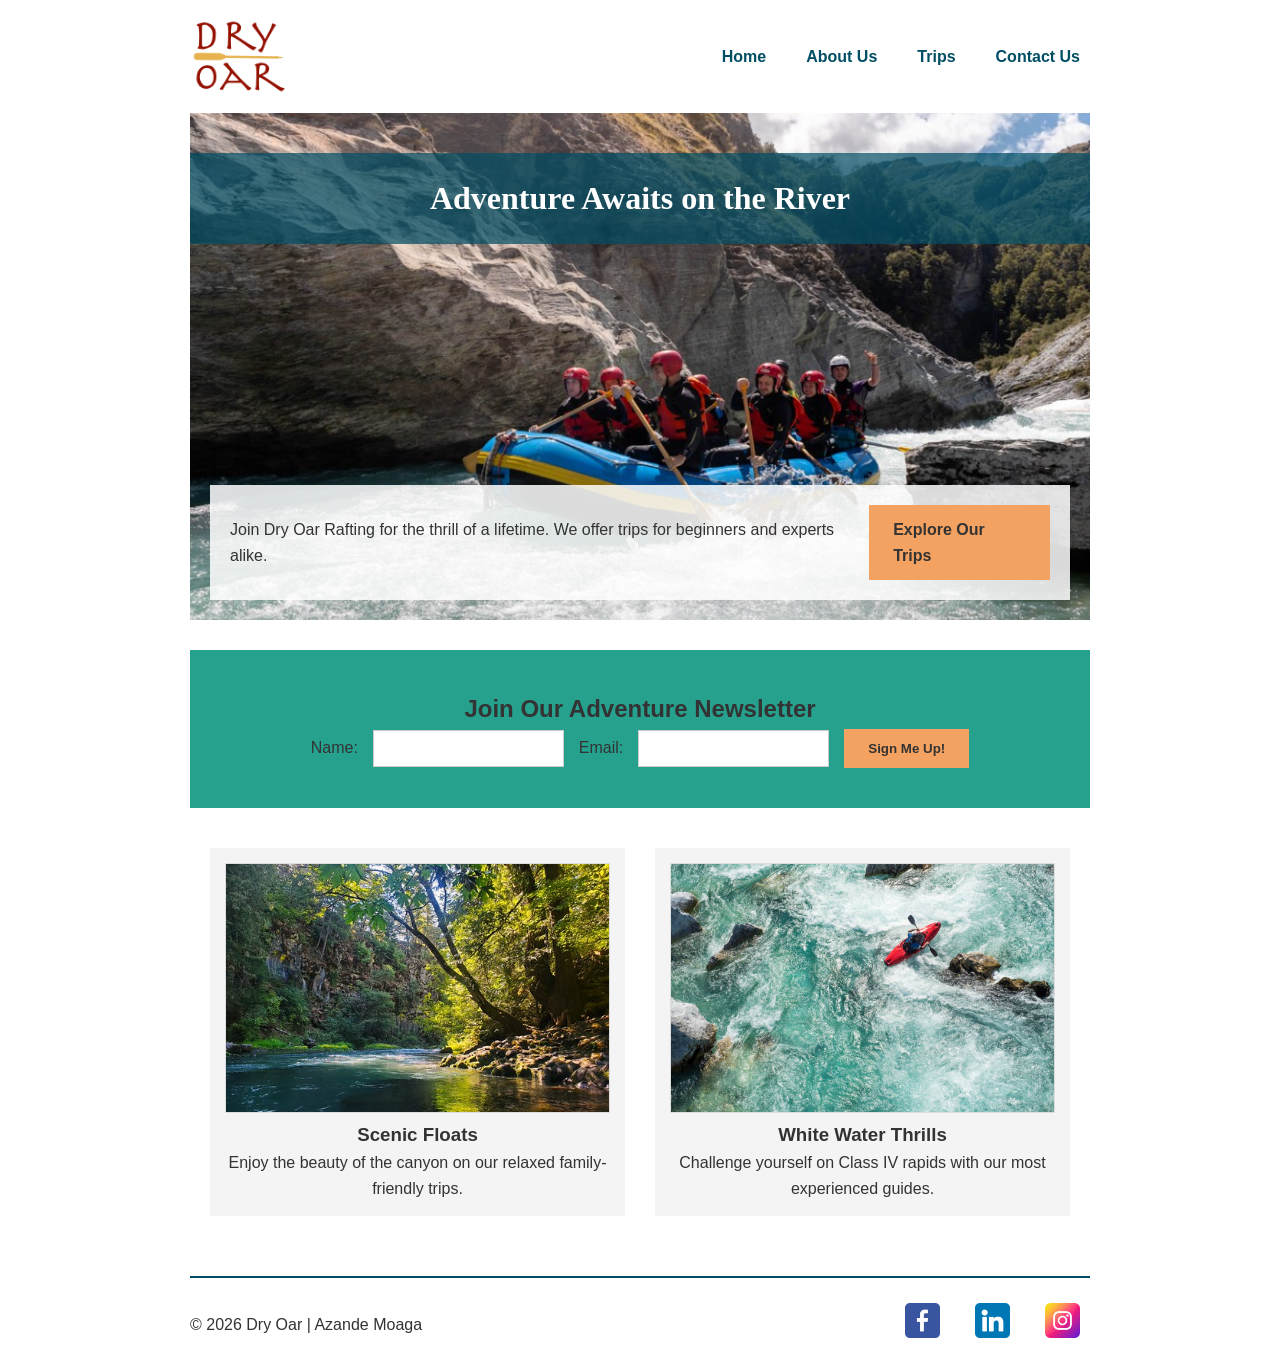
<file: wwr/index.html>
<!DOCTYPE html>
<html lang="en-US">

<head>
    <meta charset="UTF-8">
    <meta name="viewport" content="width=device-width, initial-scale=1.0">
    <title>Home | Dry Oar Rafting Co.</title>
    <meta name="description"
      content="Welcome to Dry Oar Rafting. Experience the best white water rafting adventures with expert guides. Sign up for our newsletter today!">
    <meta name="author" content="Azande Moaga">
    <link rel="stylesheet" href="styles/rafting.css">
</head>

<body>
    <header>
        <img src="images/z-dryoarlogo.png" alt="Dry Oar Logo">
        <nav>
            <ul>
                <li><a href="index.html">Home</a></li>
                <li><a href="about.html">About Us</a></li>
                <li><a href="trips.html">Trips</a></li>
                <li><a href="contact.html">Contact Us</a></li>
            </ul>
        </nav>
    </header>
    <main>
        <div class="hero">
            <img src="images/hero-home.jpg" alt="Rafting down a massive rapid">
            <h1>Adventure Awaits on the River</h1>
            <article>
                <p>Join Dry Oar Rafting for the thrill of a lifetime. We offer trips for beginners
                    and experts alike.</p>
                <a href="trips.html" class="btn-cta">Explore Our Trips</a>
            </article>
        </div>

        <section class="newsletter">
            <h2>Join Our Adventure Newsletter</h2>
            <form>
                <label for="name">Name:</label>
                <input type="text" id="name" name="name" required>
                <label for="email">Email:</label>
                <input type="email" id="email" name="email" required>
                <button type="submit" class="btn-cta">Sign Me Up!</button>
            </form>
        </section>

        <section class="home-grid">
            <div class="grid-card">
                <img src="images/scenic-river.jpg" alt="Calm river view">
                <h3>Scenic Floats</h3>
                <p>Enjoy the beauty of the canyon on our relaxed family-friendly trips.</p>
            </div>
            <div class="grid-card">
                <img src="images/white-water.jpg" alt="Raft hitting a big wave">
                <h3>White Water Thrills</h3>
                <p>Challenge yourself on Class IV rapids with our most experienced guides.</p>
            </div>
        </section>
    </main>
    <footer>
        <p>&copy; 2026 Dry Oar | Azande Moaga</p>
        <nav class="socialmedia">
            <a href="https://facebook.com"><img src="images/facebook_3536394.png"
                  alt="Facebook"></a>
            <a href="https://linkedin.com"><img src="images/linkedin_3536505.png"
                  alt="LinkedIn"></a>
            <a href="https://instagram.com"><img src="images/instagram_3955027.png"
                  alt="Instagram"></a>
        </nav>
    </footer>
</body>

</html>
</file>
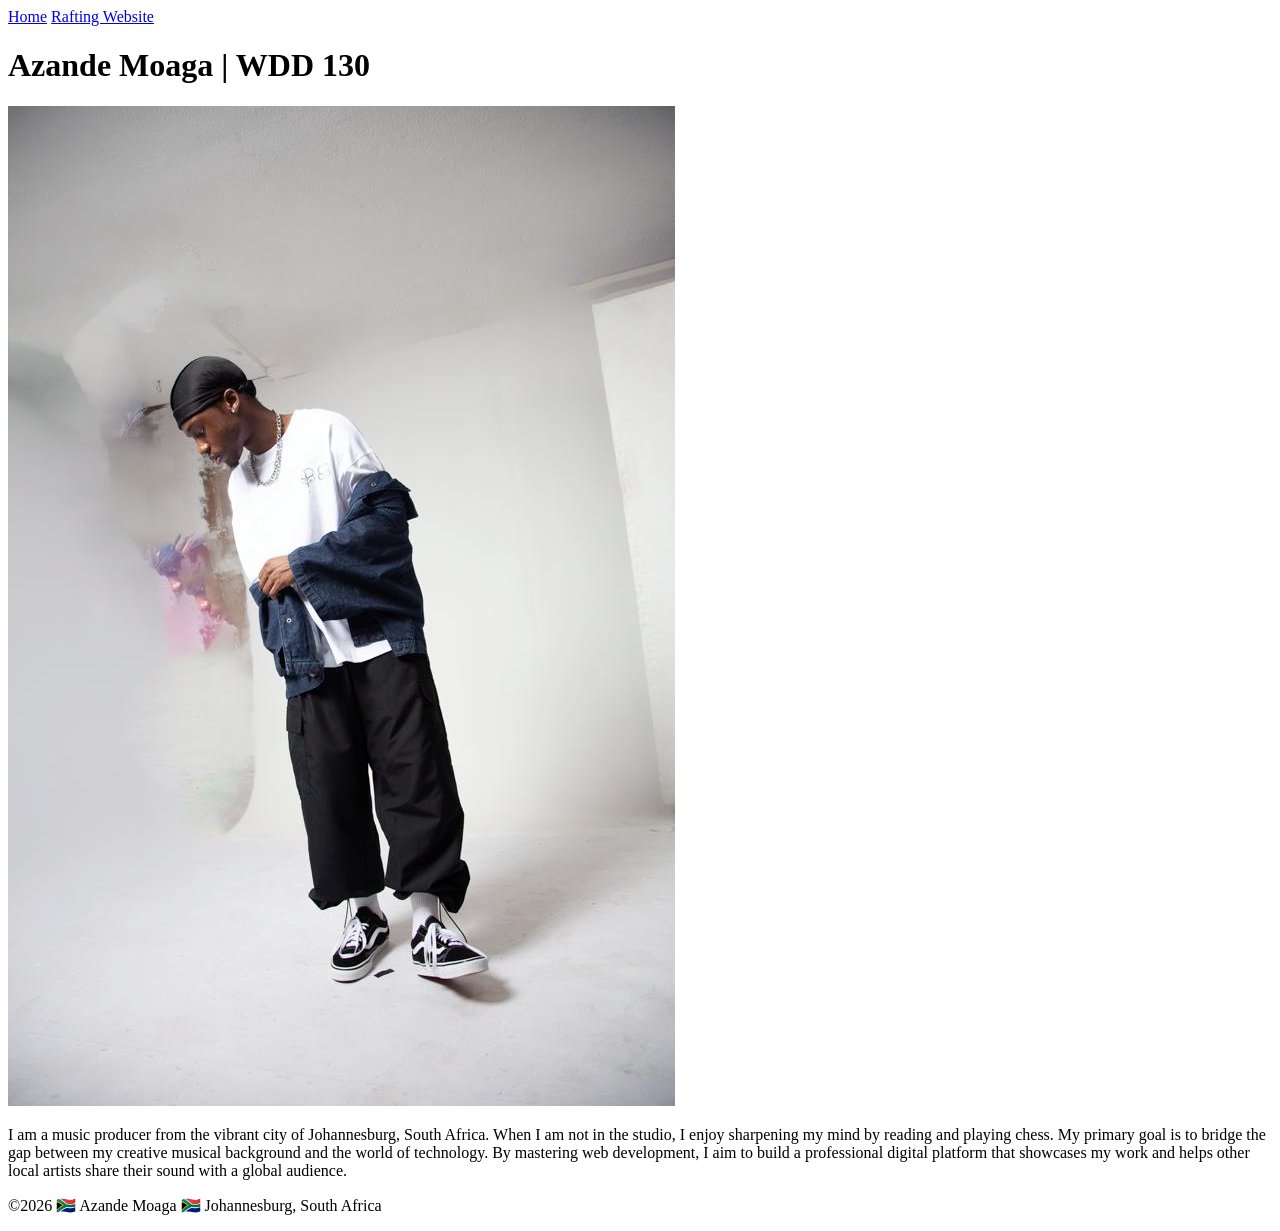
<file: week01/first-page.html>
<!DOCTYPE html>
<html lang="en-US">

<head>
    <meta charset="utf-8">
    <meta name="viewport" content="width=device-width,initial-scale=1.0">
    <title>Azande Moaga | WDD 130</title>
</head>

<body>
    <header>
        <nav>
            <a href="#">Home</a>
            <a href="../wwr/index.html">Rafting Website</a>
        </nav>
    </header>

    <main>
        <h1>Azande Moaga | WDD 130</h1>


        <img src="images/azande.jpg" alt="Azande Moaga" width="667">

        <p>
            I am a music producer from the vibrant city of Johannesburg, South Africa.
            When I am not in the studio, I enjoy sharpening my mind by reading and
            playing chess. My primary goal is to bridge the gap between my creative
            musical background and the world of technology. By mastering web development,
            I aim to build a professional digital platform that showcases my work
            and helps other local artists share their sound with a global audience.
        </p>
    </main>

    <footer>
        <p>&copy;2026 🇿🇦 Azande Moaga 🇿🇦 Johannesburg, South Africa</p>
    </footer>
</body>

</html>
</file>
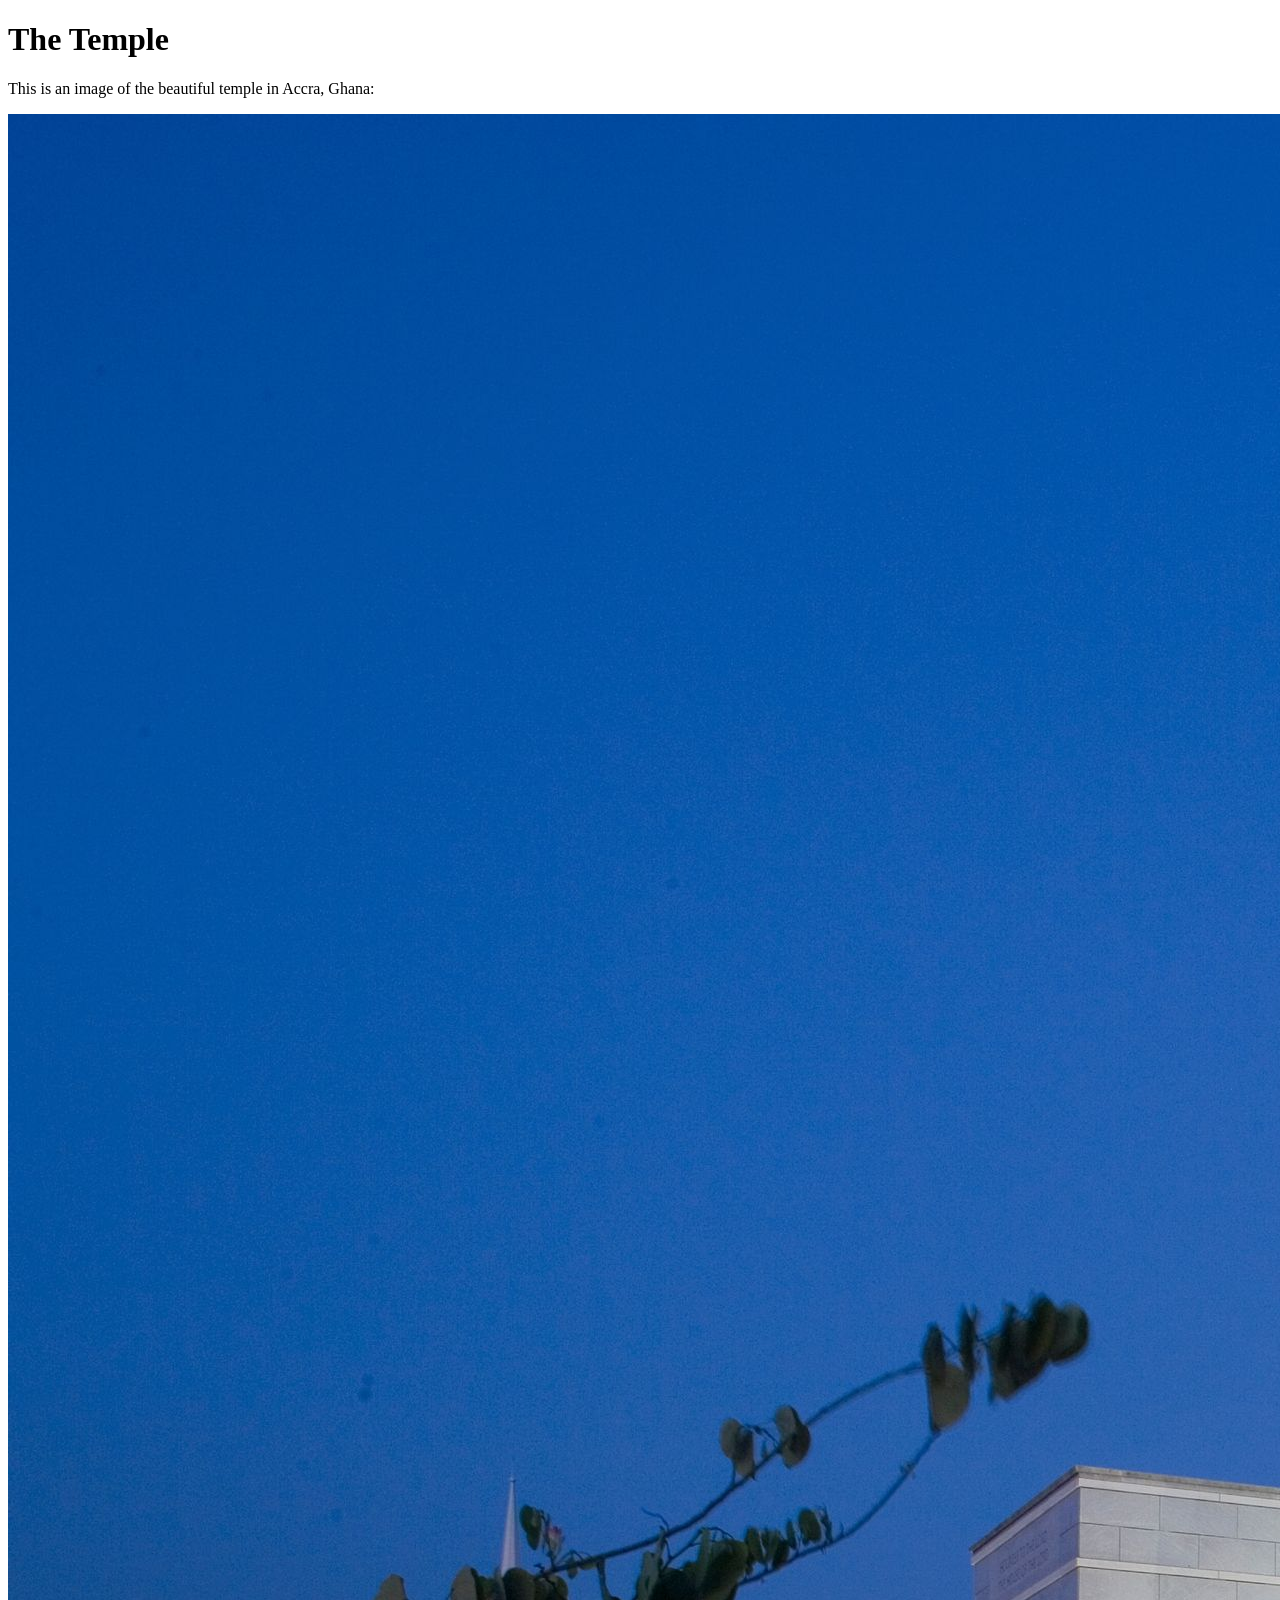
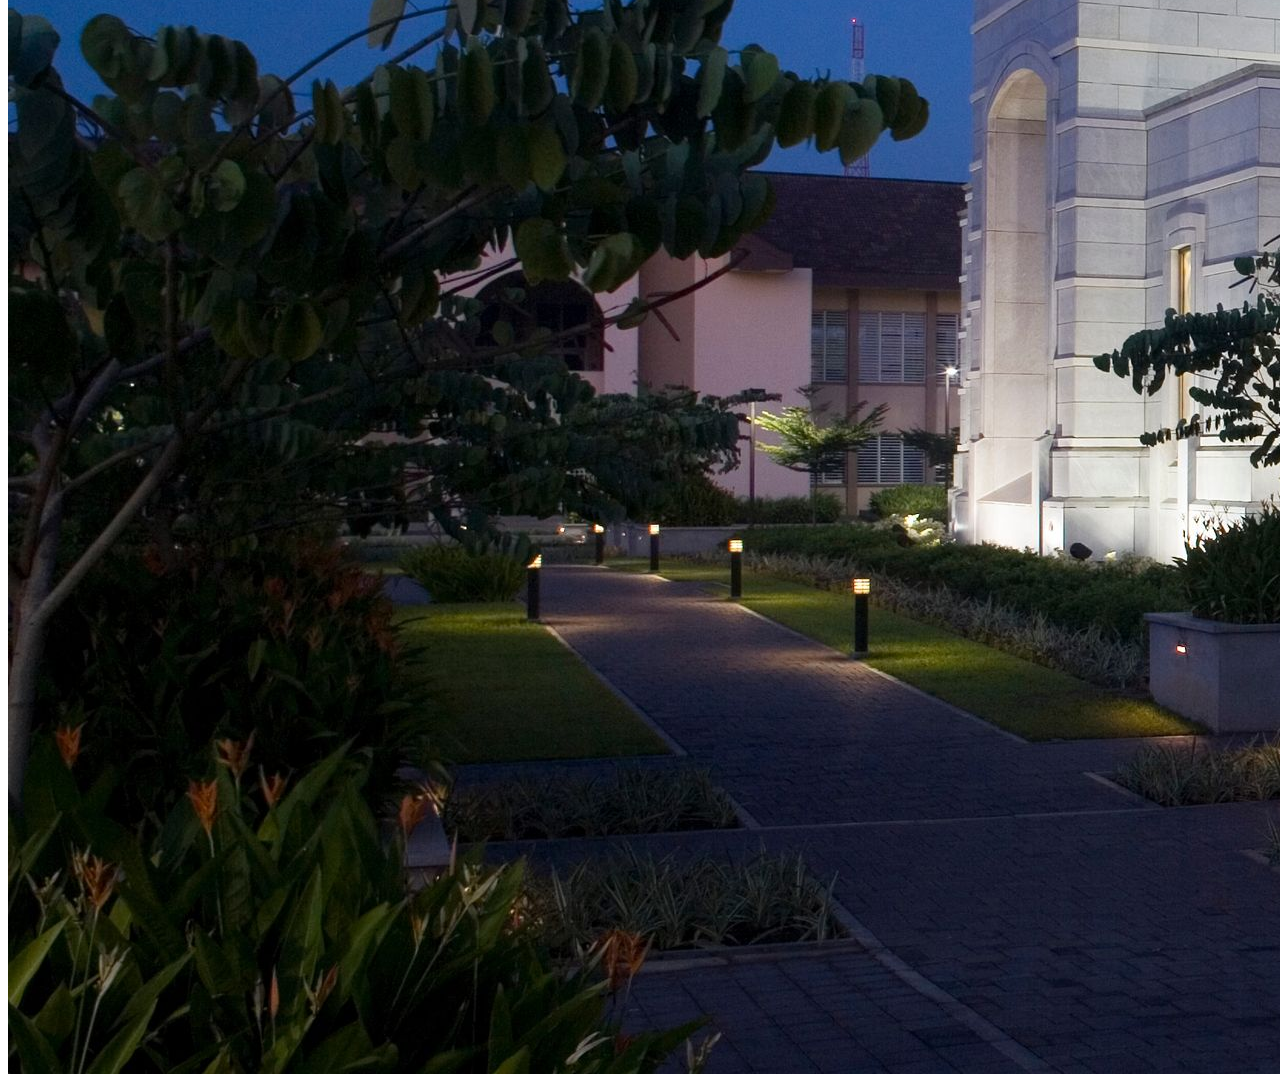
<file: week01/images.html>
<!DOCTYPE html>
<html lang="en">
<head>
    <meta charset="UTF-8">
    <meta name="viewport" content="width=device-width, initial-scale=1.0">
    <title>Temple Image</title>
</head>
<body>
    <h1>The Temple</h1>
    <p>This is an image of the beautiful temple in Accra, Ghana:</p>
    <img src="images/temple-large.jpeg" alt="The Accra Ghana Temple">
    
</body>
</html>
</file>
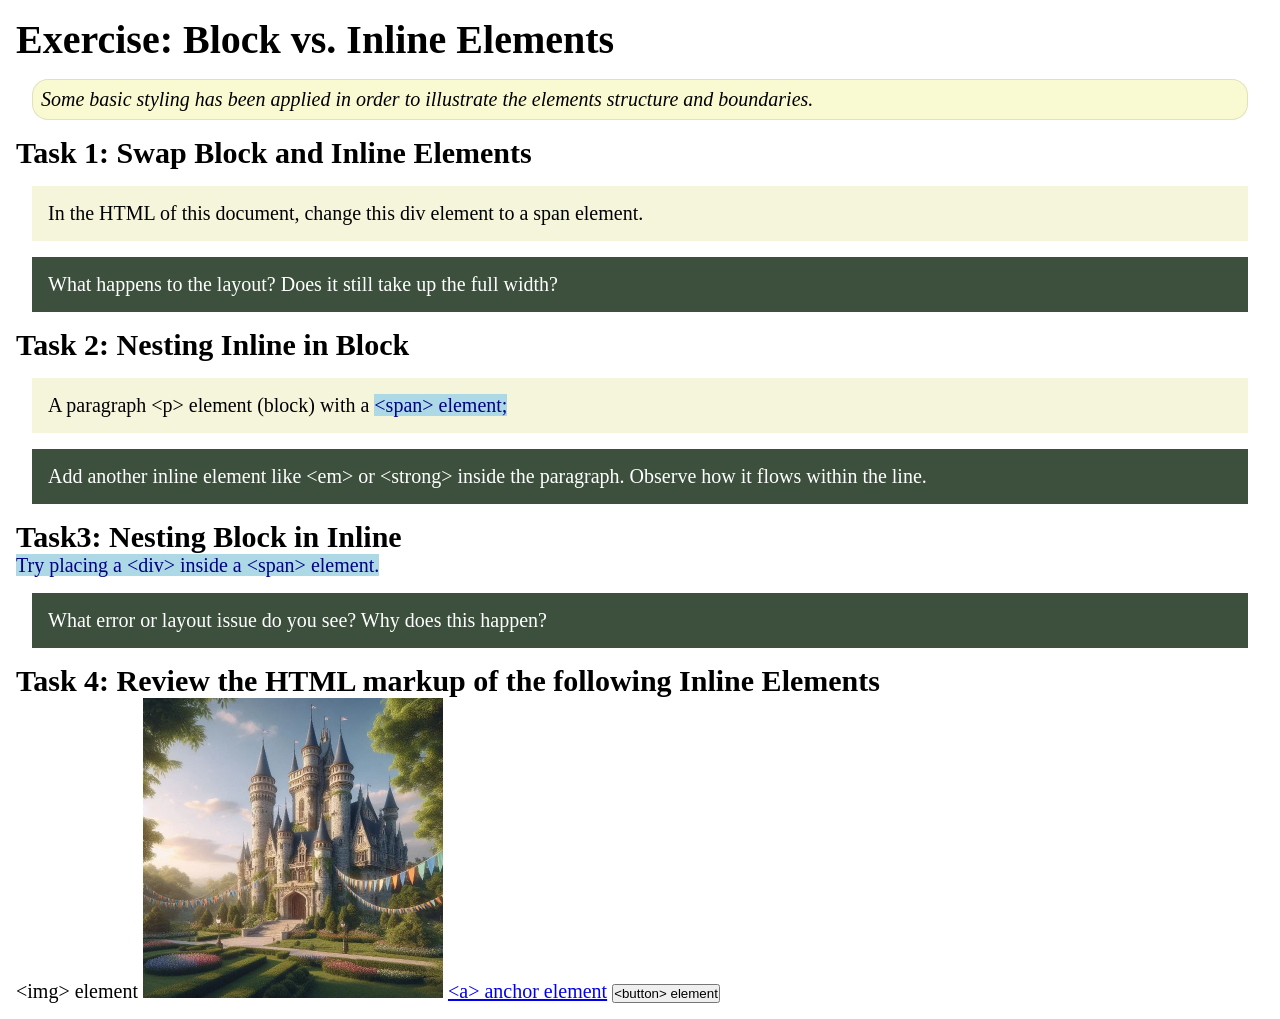
<file: week02/block-vs-inline.html>
<!DOCTYPE html>
<html lang="en">

<head>
    <meta charset="UTF-8">
    <meta name="viewport" content="width=device-width, initial-scale=1.0">
    <title>Exercise: Block vs. Inline Elements</title>
    <link rel="stylesheet" href="styles/block-vs-inline.css">
</head>

<body>
    <main>
        <h1>Exercise: Block vs. Inline Elements</h1>
        <p class="note">Some basic styling has been applied in order to illustrate the elements structure and
            boundaries.</p>

        <h2>Task 1: Swap Block and Inline Elements</h2>
        <div>In the HTML of this document, change this div element to a span element.</div>

        <p class="question">What happens to the layout? Does it still take up the full width?</p>

        <h2>Task 2: Nesting Inline in Block</h2>
        <p>A paragraph &lt;p&gt; element (block) with a <span>&lt;span&gt; element;</span></p>
        <p class="question">Add another inline element like &lt;em&gt; or &lt;strong&gt; inside the paragraph. Observe
            how it flows within the line.</p>

        <h2>Task3: Nesting Block in Inline</h2>
        <span>Try placing a &lt;div&gt; inside a &lt;span&gt; element.</span>
            <p class="question">What error or layout issue do you see? Why does this happen?</p>


            <h2>Task 4: Review the HTML markup of the following Inline Elements</h2>
        &lt;img&gt; element
        <img src="images/castle.webp" alt="placeholder image (images are inline)" width="300" height="300">
        <a href="https://churchofjesuschrist.org">&lt;a&gt; anchor element</a>
        <button type="button">&lt;button&gt; element</button>
    </main>
</body>

</html>
</file>
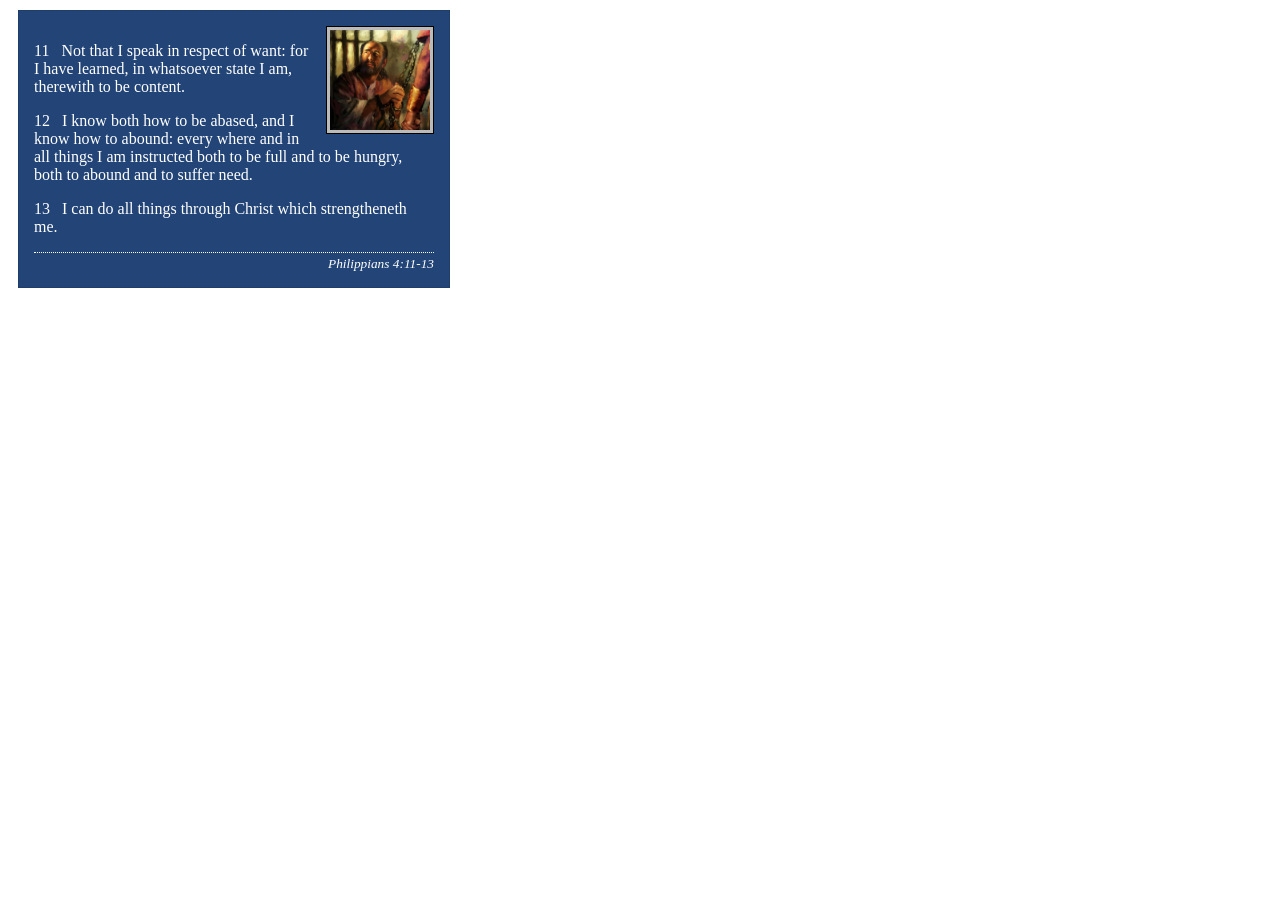
<file: week02/box-model-solution.html>
<!DOCTYPE html>
<html lang="en">
<head>
    <meta charset="UTF-8">
    <meta name="viewport" content="width=device-width, initial-scale=1.0">
    <title>Box Model Activity</title>
    <link rel="stylesheet" href="styles/box-model-solution.css">
</head>
<body>
    <main>
        <div class="callout">
            <img src="images/apostle-paul-imprisoned.webp" alt="Paul the Apostle - Imprisoned in Rome" width="200" height="200">
            <blockquote>
                <p>11 &nbsp; Not that I speak in respect of want: for I have learned, in whatsoever state I am, therewith to be content.</p>
                <p>12 &nbsp; I know both how to be abased, and I know how to abound: every where and in all things I am instructed both to be full and to be hungry, both to abound and to suffer need.</p>
                <p>13 &nbsp; I can do all things through Christ which strengtheneth me.</p>
            </blockquote>
            <cite>Philippians 4:11-13</cite>
        </div>
    </main>
</body>
</html>
</file>
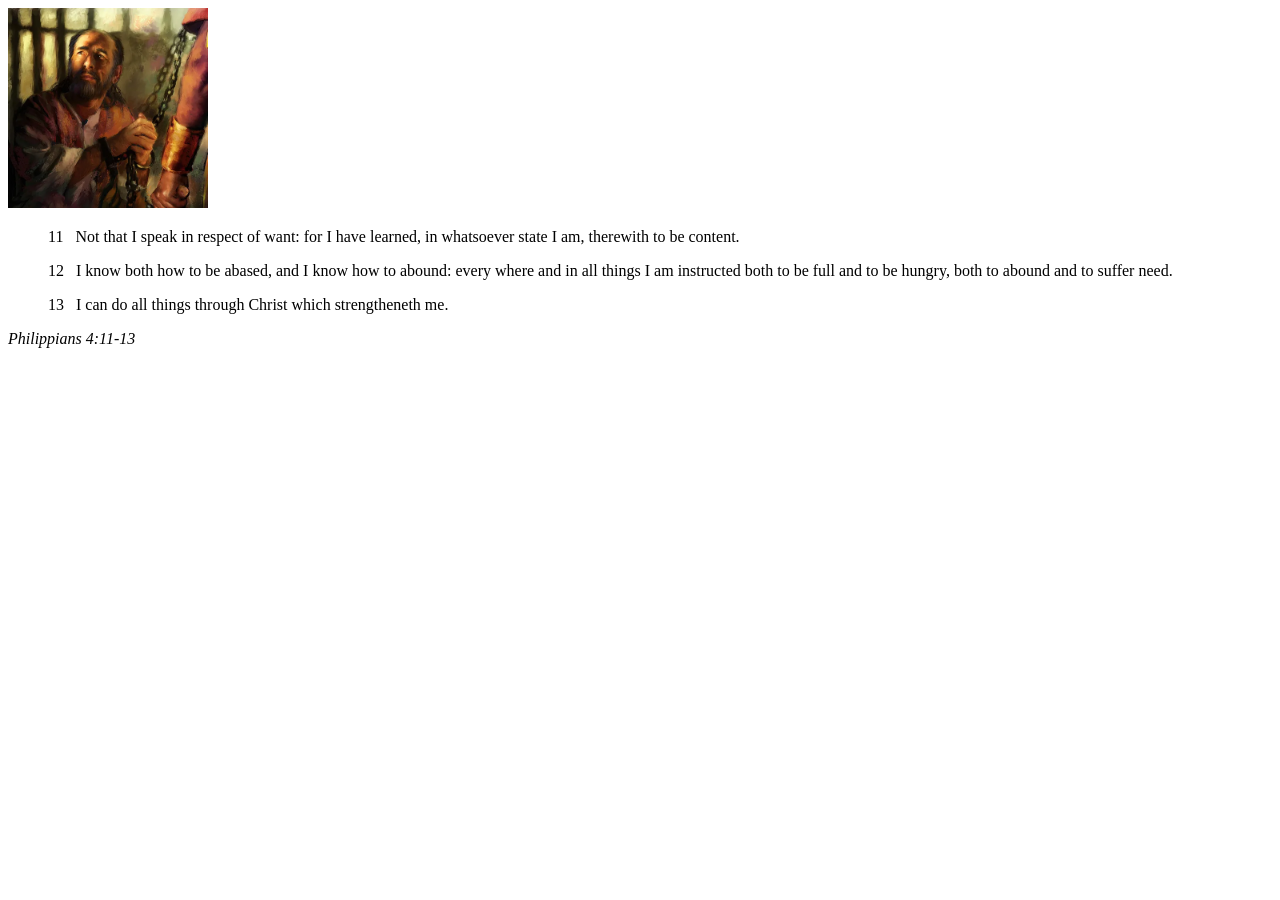
<file: week02/box-model.html>
<!DOCTYPE html>
<html lang="en">
<head>
    <meta charset="UTF-8">
    <meta name="viewport" content="width=device-width, initial-scale=1.0">
    <title>Box Model Activity</title>
</head>
<body>
    <main>
        <div class="callout">
            <img src="images/apostle-paul-imprisoned.webp" alt="Paul the Apostle - Imprisoned in Rome" width="200" height="200">
            <blockquote>
                <p>11 &nbsp; Not that I speak in respect of want: for I have learned, in whatsoever state I am, therewith to be content.</p>
                <p>12 &nbsp; I know both how to be abased, and I know how to abound: every where and in all things I am instructed both to be full and to be hungry, both to abound and to suffer need.</p>
                <p>13 &nbsp; I can do all things through Christ which strengtheneth me.</p>
            </blockquote>
            <cite>Philippians 4:11-13</cite>
        </div>
    </main>
</body>
</html>
</file>
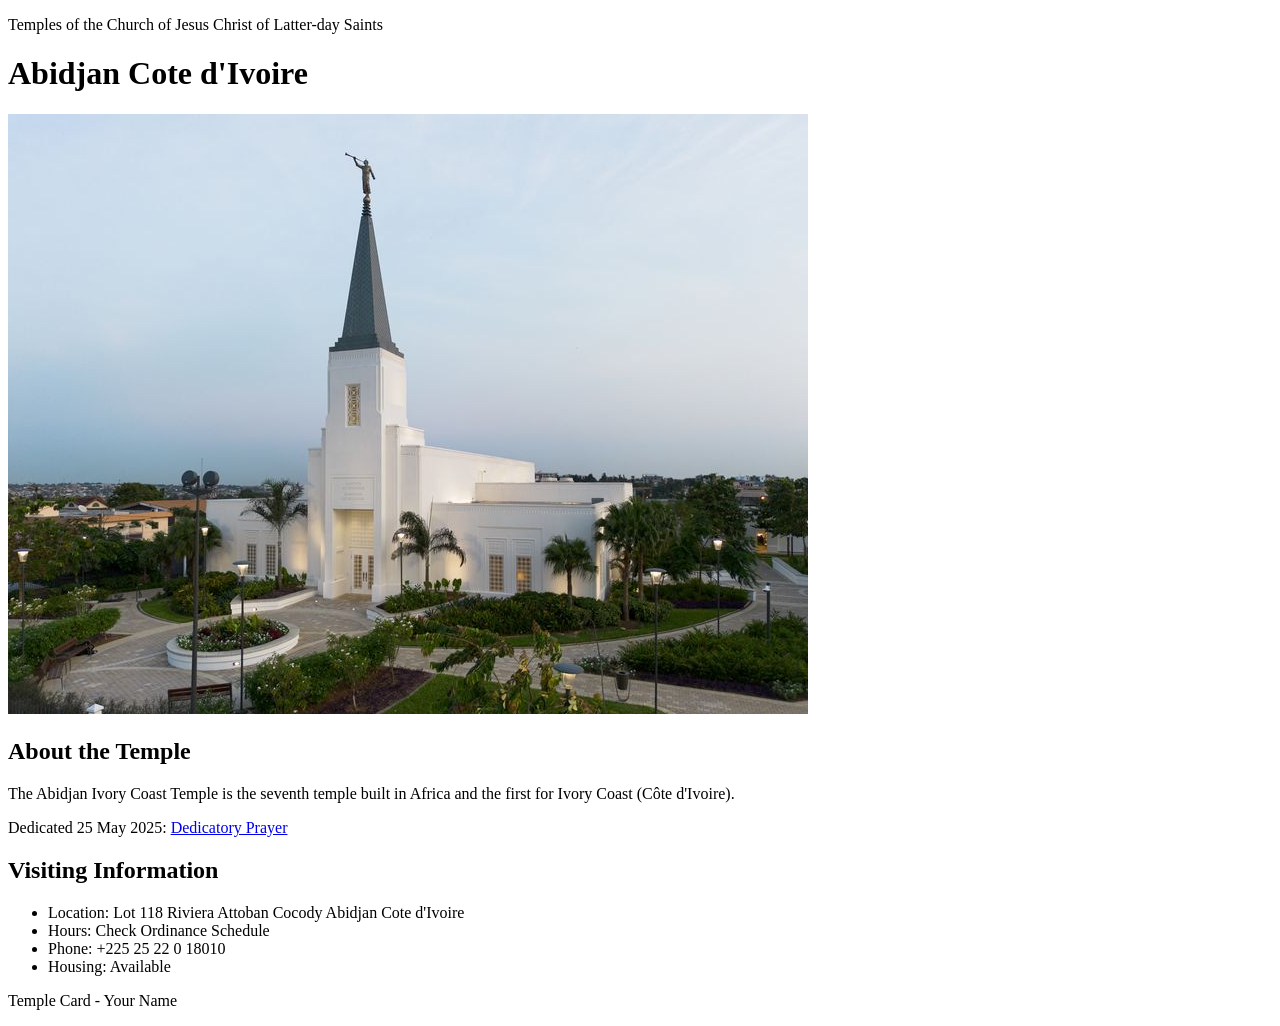
<file: week02/temple.html>
<!DOCTYPE html>
<html lang="en">

<head>
    <meta charset="UTF-8">
    <meta name="viewport" content="width=device-width, initial-scale=1.0">
    <title>Temple Card - Abidjan Cote d'Ivoire</title>
</head>

<body>
    <header>
        <p>Temples of the Church of Jesus Christ of Latter-day Saints</p>
    </header>
    <main>
        <h1>Abidjan Cote d'Ivoire</h1>
        <picture>
            <img src="images/abidjan-ivory-coast.jpeg" alt="Abidjan Cote d'Ivoire Temple">
        </picture>
        <section>
            <h2>About the Temple</h2>
            <p>The Abidjan Ivory Coast Temple is the seventh temple built in Africa and the first for Ivory Coast (Côte
                d'Ivoire).</p>
            <p>Dedicated 25 May 2025: <a
                    href="https://www.churchofjesuschrist.org/temples/dedicatory-prayer/abidjan-ivory-coast-temple/2025-05-25?lang=eng"
                    target="_blank" rel="noopener noreferrer">Dedicatory Prayer</a></p>
        </section>
        <section>
            <h2>Visiting Information</h2>
            <ul>
                <li>Location: Lot 118 Riviera Attoban Cocody Abidjan Cote d'Ivoire</li>
                <li>Hours: Check Ordinance Schedule</li>
                <li>Phone: +225 25 22 0 18010</li>
                <li>Housing: Available</li>
            </ul>
        </section>
    </main>
    <footer>
        <p>Temple Card - Your Name</p>
    </footer>
</body>

</html>
</file>
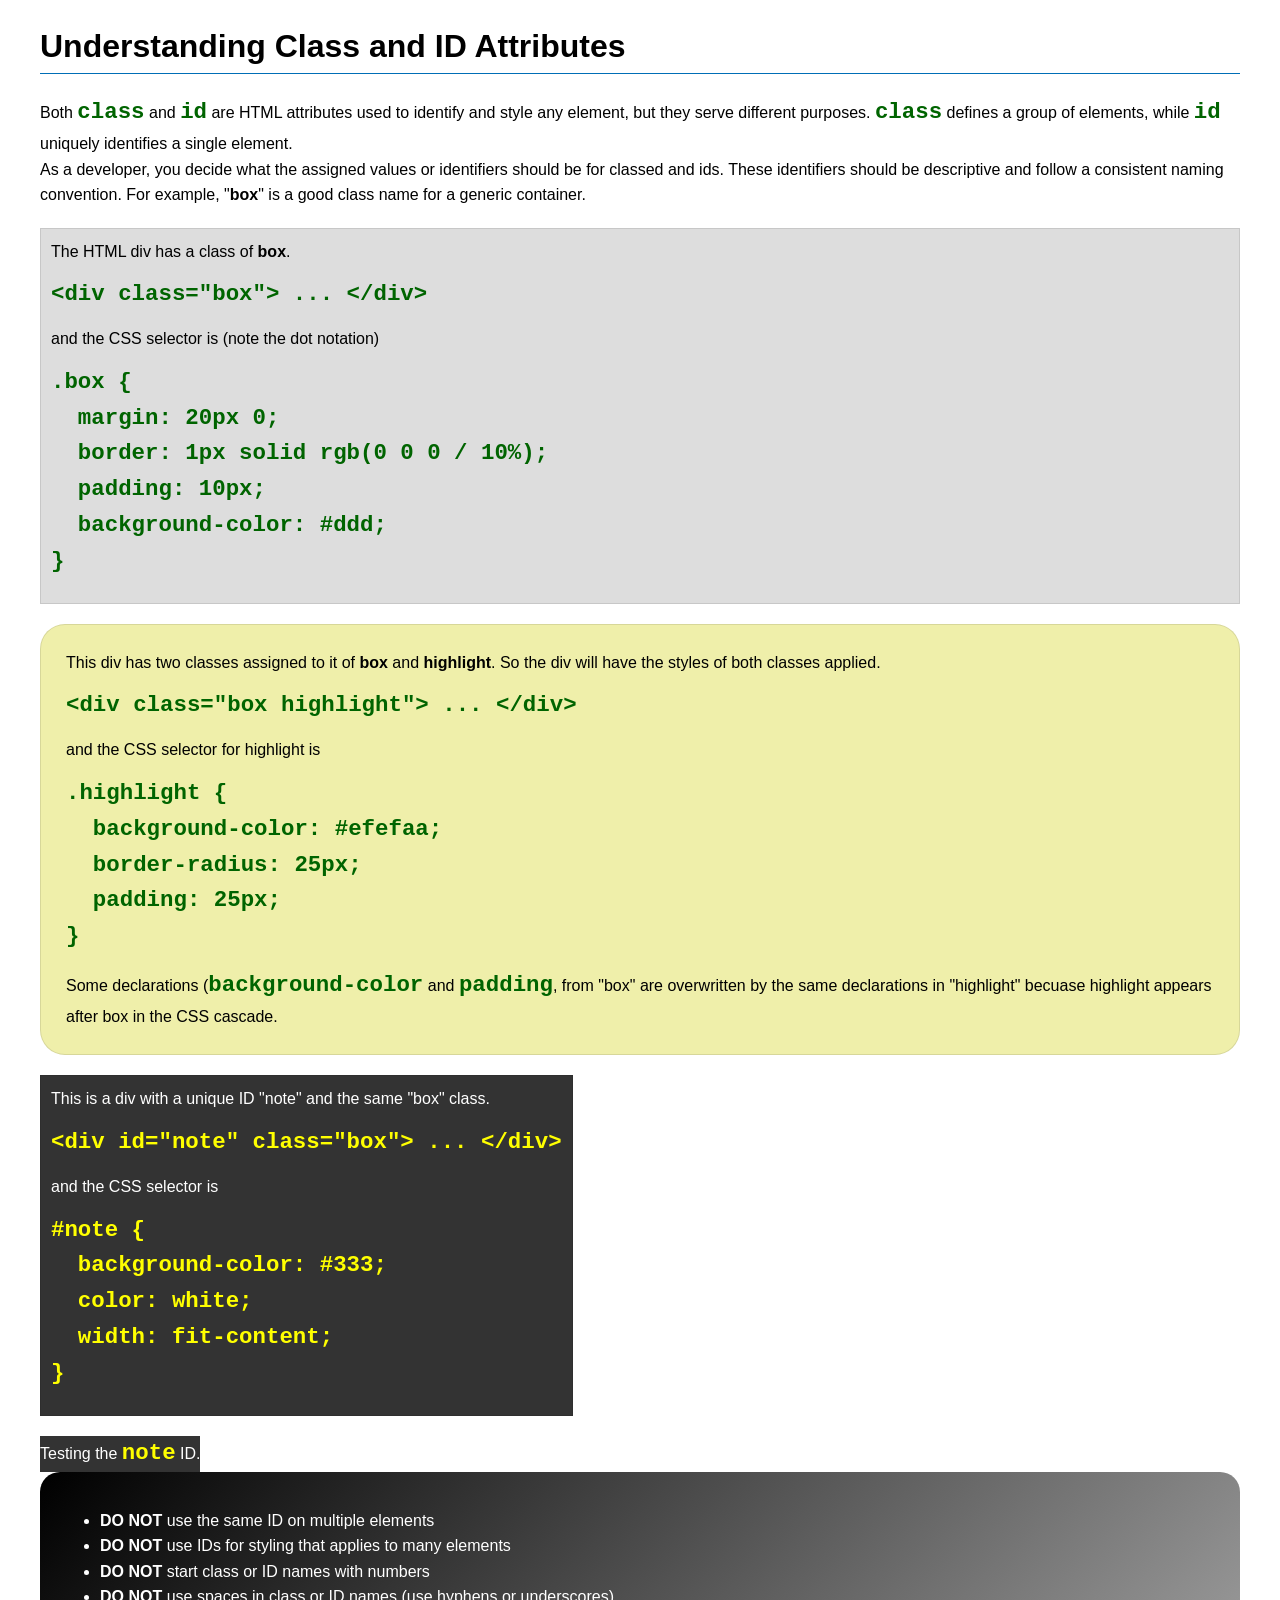
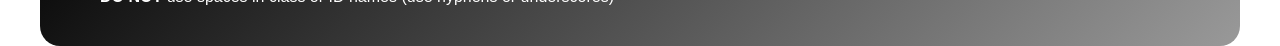
<file: week03/class-and-id.html>
<!DOCTYPE html>
<html lang="en">

<head>
    <meta charset="UTF-8">
    <meta name="viewport" content="width=device-width, initial-scale=1.0">
    <title>Class vs ID Attributes</title>
    <link rel="stylesheet" href="styles/class-and-id.css">
</head>

<body>
    <h1>Understanding Class and ID Attributes</h1>
    <p>Both <code>class</code> and <code>id</code> are HTML attributes used to identify and style any element, but they
        serve different purposes. <code>class</code> defines a group of elements, while <code>id</code> uniquely
        identifies a single element.</p>
    <p>As a developer, you decide what the assigned values or identifiers should be for classed and ids. These
        identifiers should be
        descriptive and follow a consistent naming convention. For example, "<strong>box</strong>" is a good class name
        for a generic container.</p>
    <div class="box">
        <p>The HTML div has a class of <strong>box</strong>.</p>
        <pre><code class="html">&lt;div class="box"&gt; ... &lt;/div&gt;</code></pre>
        and the CSS selector is (note the dot notation)
        <pre><code class="css">.box {
  margin: 20px 0;
  border: 1px solid rgb(0 0 0 / 10%);
  padding: 10px;
  background-color: #ddd; 
}</code></pre>
    </div>

    <div class="box highlight">
        <p>This div has two classes assigned to it of <strong>box</strong> and <strong>highlight</strong>. So the div
            will have the styles of both classes applied.</p>
        <pre><code class="html">&lt;div class="box highlight"&gt; ... &lt;/div&gt;</code></pre>
        and the CSS selector for highlight is
        <pre><code class="css">.highlight {
  background-color: #efefaa;
  border-radius: 25px;
  padding: 25px;
}</code></pre>
<p>Some declarations (<code>background-color</code> and <code>padding</code>, from "box" are overwritten by the same declarations in "highlight" becuase highlight appears after box in the CSS cascade.</p>
    </div>

    <div id="note" class="box">
        <p>This is a div with a unique ID "note" and the same "box" class.</p>
        <pre><code class="html">&lt;div id="note" class="box"&gt; ... &lt;/div&gt;</code></pre>
        and the CSS selector is
        <pre><code class="css">#note {
  background-color: #333;
  color: white;
  width: fit-content;
}</code></pre>
    </div>

    <div id="note">
        <p>Testing the <code>note</code> ID.</p>
    </div>

    <section id="best-practice">
        <ul>
            <li><strong>DO NOT</strong> use the same ID on multiple elements</li>
            <li><strong>DO NOT</strong> use IDs for styling that applies to many elements</li>
            <li><strong>DO NOT</strong> start class or ID names with numbers</li>
            <li><strong>DO NOT</strong> use spaces in class or ID names (use hyphens or underscores)</li>
        </ul>
    </section>




</body>

</html>
</file>
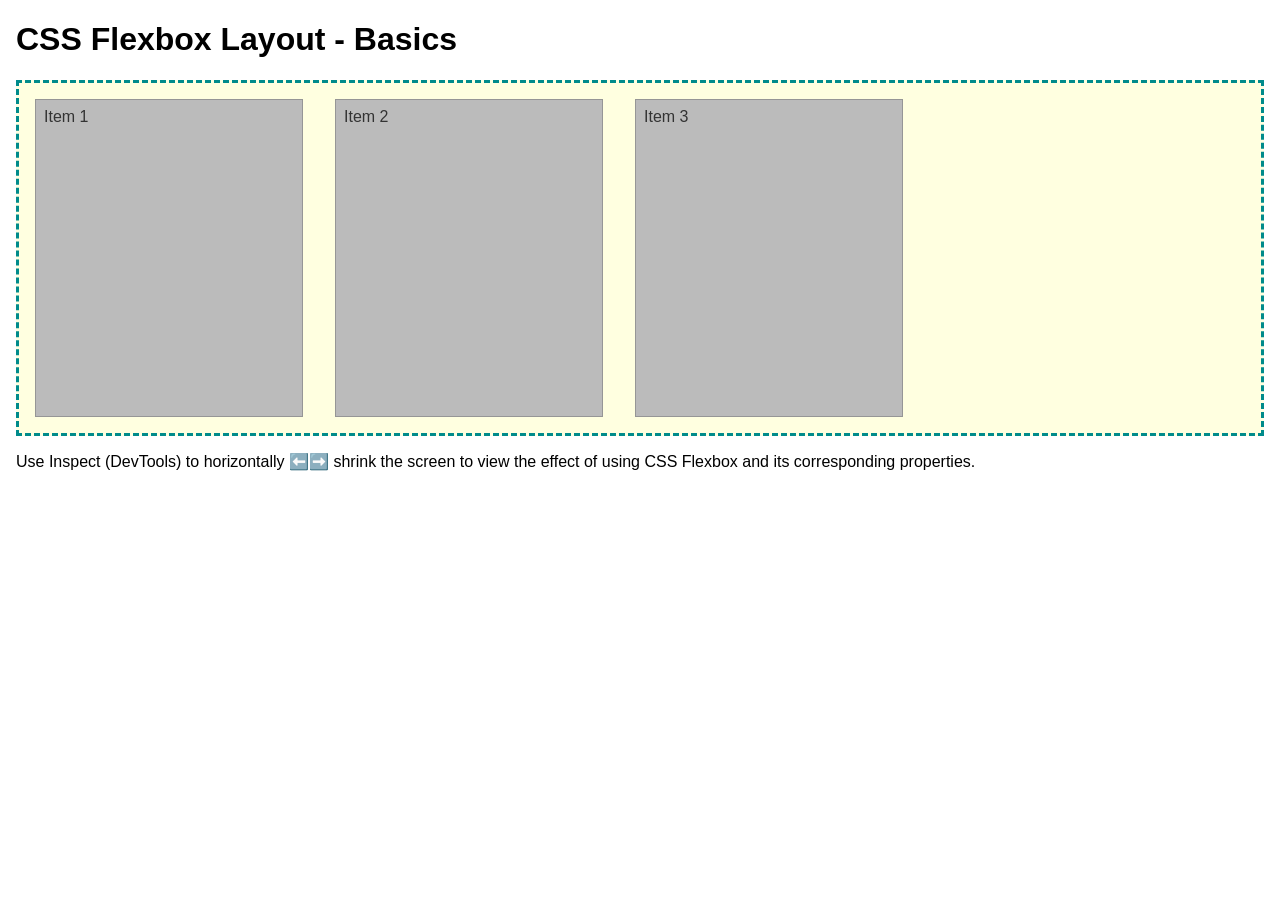
<file: week04/flexbox-layout.html>
<!DOCTYPE html>
<html lang="en">
<head>
    <meta charset="UTF-8">
    <meta name="viewport" content="width=device-width, initial-scale=1.0">
    <title>CSS Flexbox Layout - Basics</title>
    <link rel="stylesheet" href="styles/flexbox.css">
</head>
<body>
    <main>
        <h1>CSS Flexbox Layout - Basics</h1>
        <div class="flex-container">
            <div class="flex-item item1">Item 1</div>
            <div class="flex-item item2">Item 2</div>
            <div class="flex-item item3">Item 3</div>
        </div>
        <p>Use Inspect (DevTools) to horizontally ⬅️➡️ shrink the screen to view the effect of using CSS Flexbox and its corresponding properties.</p>
    </main>
</body>
</html>
</file>
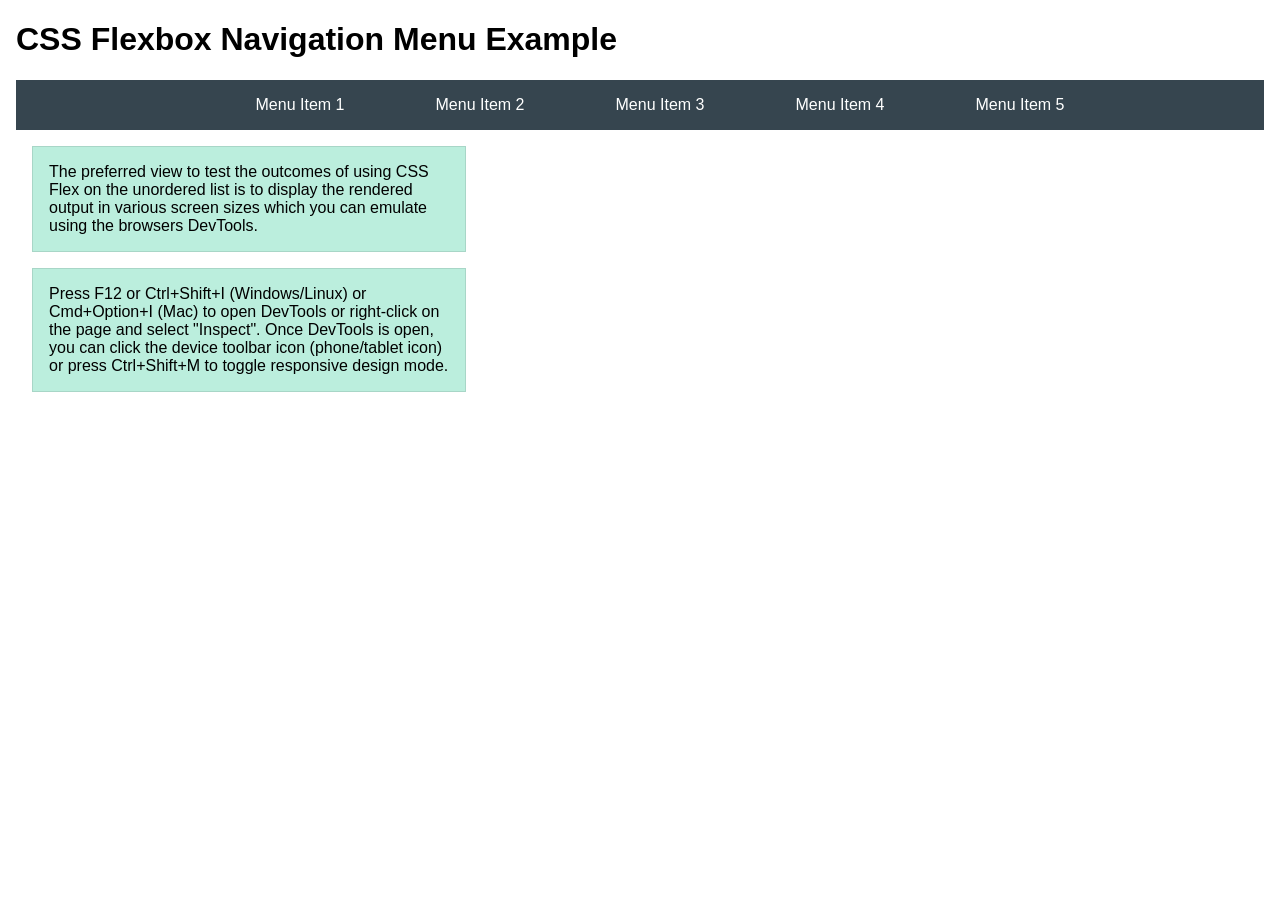
<file: week04/flexbox-menu.html>
<!DOCTYPE html>
<html lang="en">
<head>
    <meta charset="UTF-8">
    <meta name="viewport" content="width=device-width, initial-scale=1.0">
    <title>CSS Flexbox - Navigation Menu</title>
    <link rel="stylesheet" href="styles/flexbox-menu.css">
</head>
<body>
    <main>
        <h1>CSS Flexbox Navigation Menu Example</h1>
        <nav>
            <ul>
                <li><a href="#">Menu Item 1</a></li>
                <li><a href="#">Menu Item 2</a></li>
                <li><a href="#">Menu Item 3</a></li>
                <li><a href="#">Menu Item 4</a></li>
                <li><a href="#">Menu Item 5</a></li>
            </ul>
        </nav>
        <p>The preferred view to test the outcomes of using CSS Flex on the unordered list is to display the rendered output in various screen sizes which you can emulate using the browsers DevTools.</p>

        <p>Press F12 or Ctrl+Shift+I (Windows/Linux) or Cmd+Option+I (Mac) to open DevTools or right-click on the page and select "Inspect". Once DevTools is open, you can click the device toolbar icon (phone/tablet icon) or press Ctrl+Shift+M to toggle responsive design mode.</p>

                      
        
    </main>
</body>
</html>
</file>
<file: wwr/styles/rafting.css>
:root {
    --primary-color: #004e64;
    --secondary-color: #25a18e;
    --accent-color: #f4a261;
    --white: #ffffff;
    --black: #333333;
    --heading-font: "Georgia", serif;
    --body-font: Arial, Helvetica, sans-serif;
}

* {
    margin: 0;
    padding: 0;
    box-sizing: border-box;
}

body {
    font-family: var(--body-font);
    color: var(--black);
    line-height: 1.6;
}

header,
main,
footer {
    max-width: 900px;
    margin: 0 auto;
}

header {
    display: grid;
    grid-template-columns: 150px 1fr;
    align-items: center;
    padding: 15px 0;
}

header img {
    width: 100px;
    height: auto;
}

nav ul {
    display: flex;
    list-style: none;
    justify-content: flex-end;
    gap: 20px;
}

nav a {
    text-decoration: none;
    color: var(--primary-color);
    font-weight: bold;
    padding: 5px 10px;
}

nav a:hover {
    background-color: var(--primary-color);
    color: var(--white);
}

.hero {
    position: relative;
    margin-bottom: 30px;
}

.hero > img {
    width: 100%;
    height: auto;
    display: block;
}

.hero h1 {
    position: absolute;
    top: 40px;
    width: 100%;
    background-color: rgba(0, 78, 100, 0.7);
    color: var(--white);
    text-align: center;
    padding: 20px;
    font-family: var(--heading-font);
}

.hero article {
    position: absolute;
    bottom: 20px;
    left: 20px;
    right: 20px;
    background-color: rgba(255, 255, 255, 0.85);
    padding: 20px;
    display: flex;
    align-items: center;
}

.hero article img {
    width: 150px;
    height: auto;
    margin-right: 20px;
    border: 4px solid var(--primary-color);
}

.home-grid {
    display: grid;
    grid-template-columns: 1fr 1fr;
    gap: 30px;
    padding: 20px;
}

.grid-card {
    text-align: center;
    background-color: #f4f4f4;
    padding: 15px;
}

.grid-card img {
    width: 100%;
    height: 250px;
    object-fit: cover;
    border: 1px solid #ddd;
}

.newsletter {
    background-color: var(--secondary-color);
    padding: 40px;
    text-align: center;
    margin: 20px 0;
}

.newsletter form {
    display: flex;
    justify-content: center;
    align-items: center;
    gap: 15px;
    flex-wrap: wrap;
}

.newsletter input {
    padding: 10px;
    border: 1px solid #ccc;
}

.trips-intro {
    text-align: center;
    padding: 20px;
}

.trip-item {
    display: grid;
    grid-template-columns: 300px 1fr;
    gap: 20px;
    margin-bottom: 40px;
    background: #f9f9f9;
    padding: 15px;
}

.trip-item img {
    width: 100%;
    height: auto;
}

table {
    width: 100%;
    border-collapse: collapse;
    margin: 30px 0;
}

th,
td {
    padding: 12px;
    border: 1px solid #ddd;
    text-align: left;
}

th {
    background-color: var(--primary-color);
    color: white;
}

.btn-cta {
    display: inline-block;
    background-color: var(--accent-color);
    color: var(--black);
    padding: 12px 24px;
    text-decoration: none;
    font-weight: bold;
    border: none;
    cursor: pointer;
}

.btn-cta:hover {
    background-color: var(--primary-color);
    color: white;
}

footer {
    display: flex;
    justify-content: space-between;
    align-items: center;
    padding: 20px 0;
    border-top: 2px solid var(--primary-color);
    margin-top: 40px;
}

.socialmedia {
    display: flex;
    gap: 15px;
}

.socialmedia img {
    width: 35px;
    height: auto;
}
</file>
<file: week02/styles/block-vs-inline.css>
* {
    margin: 0;
    padding: 0;
}

body {
    font-size: 20px;
    margin: 1rem;
}

p,
div {
    background-color: beige;
    margin: 1rem;
    padding: 1rem;
}

span {
    color: navy;
    background-color: lightblue;
}

code {
    margin: 0;
    padding: 0;
    color: green;
    font-size: 1.2rem;
}

.note {
    font-style: italic;
    background-color: lightgoldenrodyellow;
    border-radius: 1rem;
    border: 1px solid rgb(0 0 0 / 10%);
    margin: 1rem;
    padding: .5rem;
}

.question {
    background-color: #3d503d;
    color: #fff;
}
</file>
<file: week02/styles/box-model-solution.css>
.callout {
    max-width: 400px;
    margin: 10px;
    border: 1px solid rgba(0, 0, 0, .1);
    padding: 15px;
    background-color: #247;
    color: #fff;
}

.callout img {
    float: right;
    margin: 0 0 10px 15px;
    border: 1px solid #000;
    padding: 3px;
    background-color: #bbb;
    width: 100px;
    height: auto;

}

blockquote {
    margin: 0;
}

cite {
    display: block;
    border-top: 1px dotted #fff;
    padding-top: 3px;
    text-align: right;
    font-size: smaller;
}
</file>
<file: week03/styles/class-and-id.css>
body {
    font-family: Arial, sans-serif;
    line-height: 1.6;
    margin: 0;
    padding: 0 40px;
}

h1 {
    border-bottom: 1px solid rgb(0 110 182);
    padding-bottom: 0;
}



p {
    margin: 0;
}

code {
    color: darkgreen;
    font-weight: 700;
    font-size: 1.4rem;
}

/* Class examples - can be reused */

.box {
    margin: 20px 0;
    border: 1px solid rgb(0 0 0 / 10%);
    padding: 10px;
    background-color: #ddd; /* this is shorthand for #dddddd */
}

.highlight {
    background-color: #efefaa;
    border-radius: 25px;
    padding: 25px;
}

/* ID examples - should be unique */

#note {
    background-color: #333;
    color: white;
    width: fit-content;
}

#note code {
    color: yellow;
}

#best-practice {
    background: linear-gradient(135deg, #000 0%, #999 100%);
    color: white;
    border-radius: 20px;
    padding: 20px
}
</file>
<file: week04/styles/flexbox.css>
body {
    font-family: Helvetica, Arial, sans-serif;
    margin: 1rem;
}

.flex-container {
    border: 3px dashed darkcyan;
    background-color: lightyellow;
    display: flex;
    flex-wrap: wrap;
}

.flex-item {
    width: 250px;
    margin: 1rem;
    border: 1px solid rgb(0 0 0 / 20%);
    padding: 0.5rem;
    background-color: #bbb;
    color: #333;
}

.item1 {
    min-height: 100px;
}

.item2 {
    min-height: 200px;
}

.item3 {
    min-height: 300px;
}
</file>
<file: week04/styles/flexbox-menu.css>
body {
    font-family: Helvetica, Arial, sans-serif;
    margin: 1rem;
}

nav {
    background-color: #36454f;
}

nav ul {
    list-style-type: none;
    display: flex;
    flex-wrap: wrap;
    max-width: 900px;
    margin: 0 auto;
    justify-content: space-around;
    align-items: center;
}

nav a {
    display: block;
    color: #fff;
    text-align: center;
    padding: 1rem;
    text-decoration: none;
}

p {
    margin: 1rem;
    border: 1px solid rgb(0 0 0 / 10%);
    padding: 1rem;
    background-color: #bed;
    max-width: 400px;
}

#devtools-btn {
    background-color: #36454f;
    color: white;
    border: none;
    padding: 12px 24px;
    margin: 1rem;
    font-size: 16px;
    font-family: Helvetica, Arial, sans-serif;
    border-radius: 4px;
    cursor: pointer;
    transition: background-color 0.3s ease;
}

#devtools-btn:hover {
    background-color: #4a5a6a;
}

#devtools-btn:active {
    background-color: #2a3a4a;
}
</file>
